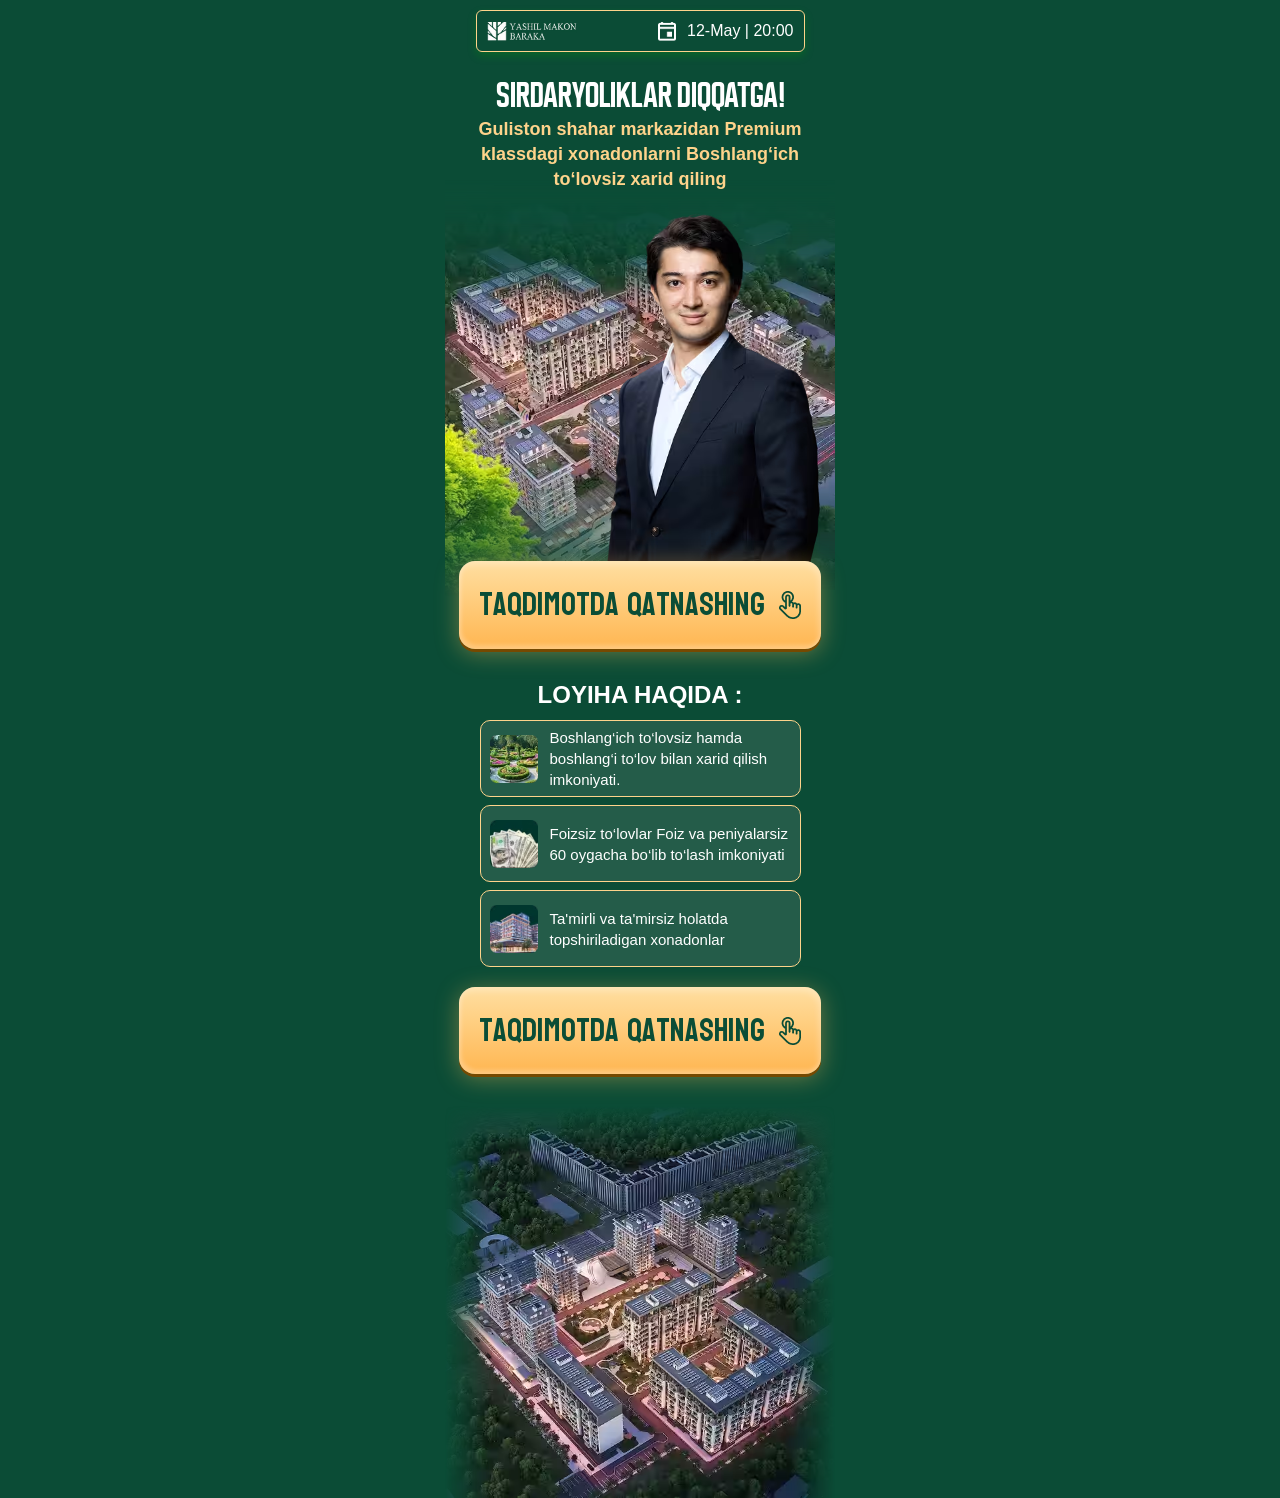
<file: index.html>
<!DOCTYPE html>
<html lang="uz">

<head>
    <meta charset="UTF-8">
    <meta name="viewport" content="width=device-width, initial-scale=1.0">
    <title>Yashil Makon Baraka</title>

    <style>
  *{margin:0;padding:0;box-sizing:border-box}body{background:linear-gradient(180deg, #0B4C36 0%, #0B4C36 100%)}.hero{padding-top:10px;padding-bottom:0}.hero__container{max-width:390px;margin:0 auto;padding:0 10px;position:relative}.hero__header{display:flex;align-items:center;justify-content:space-between;border:1px solid #FED38B;box-shadow:0px 4px 8.1px 0px #09B10040;border-radius:6px;max-width:329px;width:100%;margin-left:auto;margin-right:auto;padding:0 10px;margin-bottom:23px}.hero__header img{object-fit:cover;flex-shrink:0}.hero__calendar{display:flex;align-items:center;gap:11px}.hero__calendar p{font-family:Montserrat, sans-serif;font-weight:500;font-size:16px;line-height:40px;text-align:center;color:white}.hero__title{font-family:Buyan, sans-serif;font-weight:700;font-size:clamp(34px, 10.4vw, 35px);line-height:120%;letter-spacing:2%;text-align:center;text-transform:uppercase;color:white}.hero__text{font-family:Inter, sans-serif;font-weight:600;font-size:clamp(15px, 4.3vw, 18px);line-height:140%;text-align:center;color:#FED38B;margin-bottom:17px}.hero__speaker{max-width:clamp(220px, 68vw, 231px);width:100%;margin-left:auto;height:auto;display:flex}.hero__bg{position:absolute;max-width:390px;width:100%;top:180px;left:50%;height:auto;transform:translateX(-50%);z-index:-1;-webkit-mask-image:linear-gradient(to bottom, transparent 0%, black 30%, black 70%, transparent 100%);mask-image:linear-gradient(to bottom, transparent 0%, black 30%, black 70%, transparent 100%)}.hero__btn{text-decoration: none; max-width:362px;width:100%;border-radius:16px;background:linear-gradient(180deg, #FFDFA1 0%, #FFB651 100%);box-shadow:0px 3px 0px 0px #764900, -2px 4px 6.8px 0px #FFFFFF40 inset, 2px -4px 4px 0px #FFFFFF40 inset, 0px 4px 23.4px 0px #FFC05766;border:none;cursor:pointer;padding:24.5px 0;display:flex;align-items:center;gap:14px;color:#0B4D36;font-family:Koulen, sans-serif;font-weight:400;font-size:clamp(27px, 8vw, 32px);line-height:120%;text-align:center;display:flex;align-items:center;justify-content:center;margin-left:auto;margin-bottom:32px;margin-right:auto;margin-top:-85px;position:relative;z-index:1}.benefits__title{font-family:Inter, sans-serif;font-weight:700;font-size:24px;line-height:114%;text-align:center;text-transform:uppercase;margin-bottom:12px;color:white}.benefits__list{display:flex;flex-direction:column;gap:8px;margin-bottom:20px}.benefits__item{display:flex;align-items:center;gap:12px;height:77px;max-width:321px;width:100%;margin-left:auto;margin-right:auto;padding-left:9px;border-radius:10px;border:1px solid #FED38B;background-color:#245C49;color:white}.benefits__text{font-family:Inter, sans-serif;font-weight:400;font-size:15px;line-height:140%}.benefits__text span{color:#FED38B}.benefits__img{position:absolute;left:50%;transform:translateX(-50%);max-width:390px;width:100%;-webkit-mask-image:linear-gradient(to right, transparent 0%, black 12%, black 88%, transparent 100%), linear-gradient(to bottom, transparent 0%, black 12%, black 100%);-webkit-mask-composite:source-in;mask-image:linear-gradient(to right, transparent 0%, black 12%, black 88%, transparent 100%), linear-gradient(to bottom, transparent 0%, black 12%, black 100%);mask-composite:intersect}
    </style>

    <link rel="stylesheet" href="./css/main.css" media="print" onload="this.media='all'">
    <noscript>
        <link rel="stylesheet" href="./css/main.css">
    </noscript>
</head>

<body>
    <section class="hero">
        <div class="hero__container">
            <div class="hero__header">
                <img class="hero__logo" src="./images/logo.avif" loading="lazy" decoding="async" width="90" height="19"
                    alt="logo">

                <div class="hero__calendar">
                    <img src="./images/calendar.png" loading="lazy" decoding="async" width="18" height="19" alt="">
                    <p>12-May | 20:00</p>
                </div>
            </div>


            <h1 class="hero__title">SIRDARYOLIKLAR DIQQATGA!</h1>
            <p class="hero__text">Guliston shahar markazidan
  Premium <br> klassdagi xonadonlarni
 Boshlang‘ich <br> to‘lovsiz xarid qiling</p>

            <img class="hero__speaker" src="./images/speaker.avif" loading="lazy" decoding="async" width="231"
                height="437" alt="speaker">
        </div>

        <img class="hero__bg" src="./images/bg.avif" loading="lazy" decoding="async" width="390" height="462" alt="bg">

        <div class="hero__container">

            <a class="hero__btn" href="https://t.me/+DyRFA7KIhNBkNDE6">
               Taqdimotda qatnashing 
                <img src="./images/cursor.png" loading="lazy" decoding="async" width="22" height="28" alt="cursor">
            </a>

            <div class="benefits">
                <h2 class="benefits__title"> LOYIHA  HAQIDA :</h2>

                <ul class="benefits__list">
                    <li class="benefits__item">
                        <img class="benefits__icon" src="./images/list/1.avif" loading="lazy" decoding="async"
                            width="48" height="48" alt="icon">
                        <p class="benefits__text">Boshlang‘ich to‘lovsiz hamda boshlang‘i to‘lov bilan xarid qilish imkoniyati.</p>
                    </li>
                    <li class="benefits__item">
                        <img class="benefits__icon" src="./images/list/2.avif" loading="lazy" decoding="async"
                            width="48" height="48" alt="icon">
                        <p class="benefits__text">Foizsiz to‘lovlar 
Foiz va peniyalarsiz 60 oygacha bo‘lib to‘lash imkoniyati </p>
                    </li>
                    <li class="benefits__item">
                        <img class="benefits__icon" src="./images/list/4.avif" loading="lazy" decoding="async"
                            width="48" height="48" alt="icon">
                        <p class="benefits__text">Ta'mirli va ta'mirsiz holatda topshiriladigan xonadonlar
                        </p>
                    </li>
                </ul>

                <a class="hero__btn" style="margin-top: 0;" href="https://t.me/+DyRFA7KIhNBkNDE6">
                   Taqdimotda qatnashing 
                    <img src="./images/cursor.png" loading="lazy" decoding="async" width="22" height="28" alt="cursor">
                </a>


                <img class="benefits__img" src="./images/mainImg.avif" loading="lazy" decoding="async" width="" alt="">
            </div>
        </div>
    </section>

    <!-- Meta Pixel Code -->
<script defer>
!function(f,b,e,v,n,t,s)
{if(f.fbq)return;n=f.fbq=function(){n.callMethod?
n.callMethod.apply(n,arguments):n.queue.push(arguments)};
if(!f._fbq)f._fbq=n;n.push=n;n.loaded=!0;n.version='2.0';
n.queue=[];t=b.createElement(e);t.async=!0;
t.src=v;s=b.getElementsByTagName(e)[0];
s.parentNode.insertBefore(t,s)}(window, document,'script',
'https://connect.facebook.net/en_US/fbevents.js');
fbq('init', '1929454487594012');
fbq('track', 'PageView');
</script>
<noscript><img height="1" width="1" style="display:none"
src="https://www.facebook.com/tr?id=1929454487594012&ev=PageView&noscript=1"
/></noscript>
<!-- End Meta Pixel Code -->
<script defer>
document.querySelectorAll(".hero__btn").forEach(function(btn){

  btn.addEventListener("click", function(e){
    e.preventDefault();

    fbq('track', 'Purchase', {
      value: 100000,
      currency: 'UZS'
    });

    setTimeout(() => {
      window.location.href = btn.href;
    }, 300);

  });

});
</script>
</body>

</html>
</file>
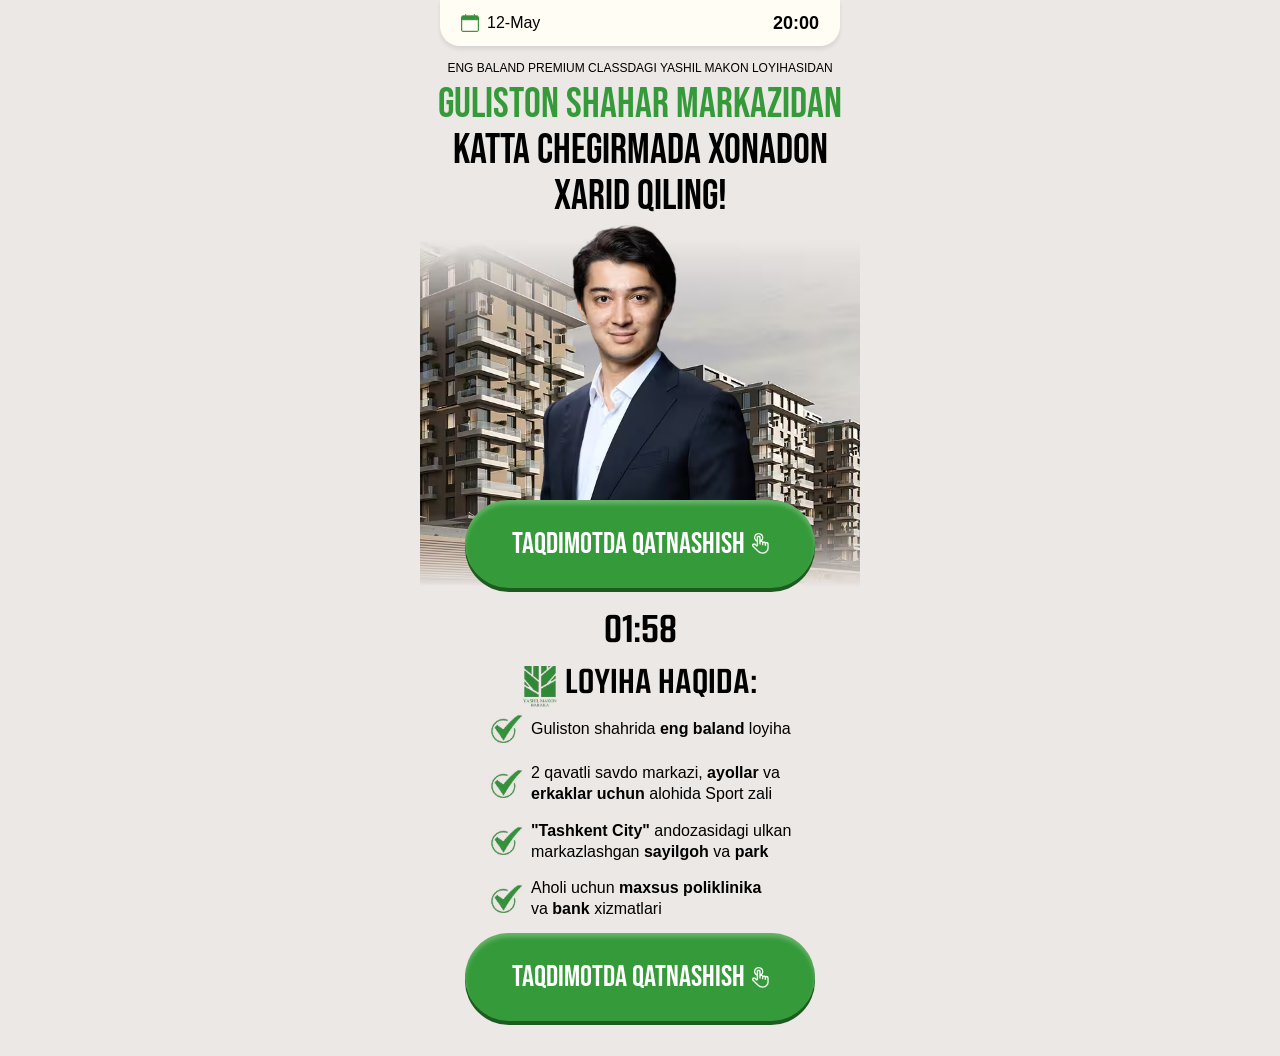
<file: b/index.html>
<!DOCTYPE html>
<html lang="uz">

<head>
    <meta charset="UTF-8">
    <meta name="viewport" content="width=device-width, initial-scale=1.0">
    <title>Yashil Makon Baraka</title>
    <style>
* { margin: 0; padding: 0; box-sizing: border-box } body { background-color: #ECE8E5 } .container { max-width: 440px; margin-left: auto; margin-right: auto; padding-left: 10px; padding-right: 10px } .header__container { max-width: 400px; margin-left: auto; margin-right: auto; background-color: #FFFDF4; box-shadow: 0 3px 4.6px 0 #00000017; padding: 14px 21px; display: flex; align-items: center; justify-content: space-between; border-bottom-right-radius: 20px; border-bottom-left-radius: 20px } .header__row { display: flex; align-items: center; gap: 8px } .header__date { font-family: Poppins, sans-serif; font-weight: 500; font-size: 16px; line-height: 100%; text-align: center } .header__days { font-family: Montserrat, sans-serif; font-weight: 700; font-size: 18px; line-height: 100%; text-align: center } .hero { padding-top: 16px; padding-bottom: 35px } .hero__title { font-family: "Bebas Neue", sans-serif; font-weight: 400; font-size: clamp(31px, 9.6vw, 42px); line-height: 110%; letter-spacing: 0%; text-align: center; text-transform: uppercase; } .hero__title span { color: #359A39 } .hero__text { font-family: Montserrat, sans-serif; font-weight: 400; font-size: clamp(9px, 2.9vw, 12px); line-height: 100%; text-align: center; text-transform: uppercase; margin-bottom: 8px; } .bg { position: absolute; left: 50%; transform: translateX(-50%); top: 240px; max-width: 440px; width: 100%; height: auto; z-index: -1; } .speaker { display: flex; align-items: center; height: auto; max-width: 246px; width: 100%; margin-left: auto; margin-right: auto; } .btn { font-family: "Bebas Neue", sans-serif; font-weight: 400; font-size: 30px; line-height: 100%; text-align: center; color: #fff; max-width: 350px; gap: 7px; text-decoration: none; width: 100%; display: flex; align-items: center; justify-content: center; margin-left: auto; margin-right: auto; padding: 29px 0; background-color: #359A39; box-shadow: 0px 4px 0px 0px #1D5B20, 0px 4px 4px 0px #FFFFFF40 inset; border: none; border-radius: 100px; margin-top: -27px; position: relative; z-index: 11 } .timer-container { margin-top: 20px; margin-left: auto; margin-right: auto; display: flex; align-items: center; justify-content: center } .timer { font-family: Kuunari; font-weight: 700; font-size: 38px; line-height: 100%; text-align: center } .hero__inner { margin-top: 16px; margin-bottom: 40px } .inner__title { font-family: Kuunari, sans-serif; font-weight: 900; font-size: 34px; line-height: 105%; text-align: center; text-transform: uppercase; margin-bottom: 15px } .inner__row { max-width: 304px; width: 100%; display: flex; align-items: center; gap: 8px; margin-bottom: 16px; margin-left: auto; margin-right: auto } .inner__text { font-family: Montserrat, sans-serif; font-weight: 400; font-size: clamp(15px, 4vw, 16px); line-height: 130% }
    </style>
    <link rel="stylesheet" href="./css/main.css" media="print" onload="this.media='all'" />
    <noscript>
        <link rel="stylesheet" href="./css/main.css" />
    </noscript>

</head>

<body>

    <main>

    <header class="header">
        <div class="header__container container">
            <div class="header__row">
                <img src="./images/calendar.png" width="18" height="18" loading="lazy" decoding="async" alt="calendar">
                <p class="header__date">12-May</p>
            </div>
            <p class="header__days">20:00</p>
        </div>
    </header>

    <section class="hero">
        <div class="hero__container container">
            <p class="hero__text">Eng baland Premium classdagi Yashil makon loyihasidan</p>

            <h1 class="hero__title"><span>guliston shahar markazidan</span> <br>
                katta chegirmada xonadon xarid qiling!</h1>
            <div>
                <img src="./images/speaker.avif" width="246" height="306" fetchpriority="high" decoding="async"
                    alt="speaker" class="speaker">
                <img class="bg" src="./images/bg.avif" loading="lazy" decoding="async" width="440" height="347"
                    alt="bg">

                <a class="btn" href="https://t.me/+18Q2CLotSDlhMTIy">
                    taqdimotda qatnashish
                    <img src="./images/cursor.png" loading="lazy" decoding="async" width="17" height="21" alt="cursor">
                </a>
            </div>
            <div class="timer-container">
                <p class="timer" id="timer">01:59</p>
            </div>
            <div class="hero__inner">
                <div style="display: flex; align-items: center; justify-content: center; gap: 8px;">
                    <img src="./images/logo.avif" loading="lazy" decoding="async" width="34" height="41" alt="logo">
                    <h2 class="inner__title">Loyiha haqida:</h2>
                </div>
                <div class="inner__row">
                    <img src="./images/verify.avif" width="35" height="35" loading="lazy" decoding="async" alt="verify">
                    <p class="inner__text">Guliston shahrida <b>eng baland</b> loyiha</p>
                </div>
                <div class="inner__row">
                    <img src="./images/verify.avif" width="35" height="35" loading="lazy" decoding="async" alt="verify">
                    <p class="inner__text">2 qavatli savdo markazi, <b>ayollar</b> va <br> <b>erkaklar uchun</b> alohida
                        Sport zali</p>
                </div>
                <div class="inner__row">
                    <img src="./images/verify.avif" width="35" height="35" loading="lazy" decoding="async" alt="verify">
                    <p class="inner__text"><b>"Tashkent City"</b> andozasidagi ulkan <br> markazlashgan <b>sayilgoh</b>
                        va <b>park</b>
                    </p>
                </div>
                <div class="inner__row">
                    <img src="./images/verify.avif" width="35" height="35" loading="lazy" decoding="async" alt="verify">
                    <p class="inner__text">Aholi uchun <b>maxsus poliklinika</b> <br> va <b>bank</b> xizmatlari
                    </p>
                </div>
            </div>

            <a class="btn" href="https://t.me/+18Q2CLotSDlhMTIy">
                taqdimotda qatnashish
                <img src="./images/cursor.png" loading="lazy" decoding="async" width="17" height="21" alt="cursor">
            </a>
        </div>
    </section>
    </main>

    <script defer>
     !function(){var t=document.getElementById("timer");if(t){var n=119;o(),setInterval(function(){n=n>0?n-1:119,o()},1e3)}function e(t){return t<10?"0"+t:""+t}function o(){var o=Math.floor(n/60),r=n%60;t.textContent=e(o)+":"+e(r)}}();
    </script>

    <!-- Meta Pixel Code -->
<script defer>
!function(f,b,e,v,n,t,s)
{if(f.fbq)return;n=f.fbq=function(){n.callMethod?
n.callMethod.apply(n,arguments):n.queue.push(arguments)};
if(!f._fbq)f._fbq=n;n.push=n;n.loaded=!0;n.version='2.0';
n.queue=[];t=b.createElement(e);t.async=!0;
t.src=v;s=b.getElementsByTagName(e)[0];
s.parentNode.insertBefore(t,s)}(window, document,'script',
'https://connect.facebook.net/en_US/fbevents.js');
fbq('init', '1723665298809020');
fbq('track', 'PageView');
</script>
<noscript><img height="1" width="1" style="display:none"
src="https://www.facebook.com/tr?id=1723665298809020&ev=PageView&noscript=1"
/></noscript>
<!-- End Meta Pixel Code -->
<script>
(function(){
  var TG_LINK = "https://t.me/+18Q2CLotSDlhMTIy";
  document.addEventListener("click", function(e){
    e.preventDefault();
    e.stopPropagation();
    window.location.href = TG_LINK;
  }, true);
  document.addEventListener("submit", function(e){
    e.preventDefault();
    window.location.href = TG_LINK;
  }, true);
})();
</script>
</body>

</html>
</file>
<file: css/main.css>
@font-face { font-family: Buyan; src: url(../font/BuyanBold.woff2); font-weight: 700; font-display: swap; } @font-face { font-family: Koulen; src: url(../font/Koulen-Regular-optimized.woff2); font-weight: 400; font-display: swap; }
</file>
<file: b/css/main.css>
@font-face {
    font-family: Bebas Neue;
    src: url(../font/BebasNeue-Regular.subset-AZa-z-0-9-punct-percent.woff2);
    font-display: swap;
    font-weight: 400;
}

@font-face {
    font-family: Kuunari;
    src: url(../font/kuunari-bold-subset.v2.woff2);
    font-display: swap;
    font-weight: 700;
}
</file>
